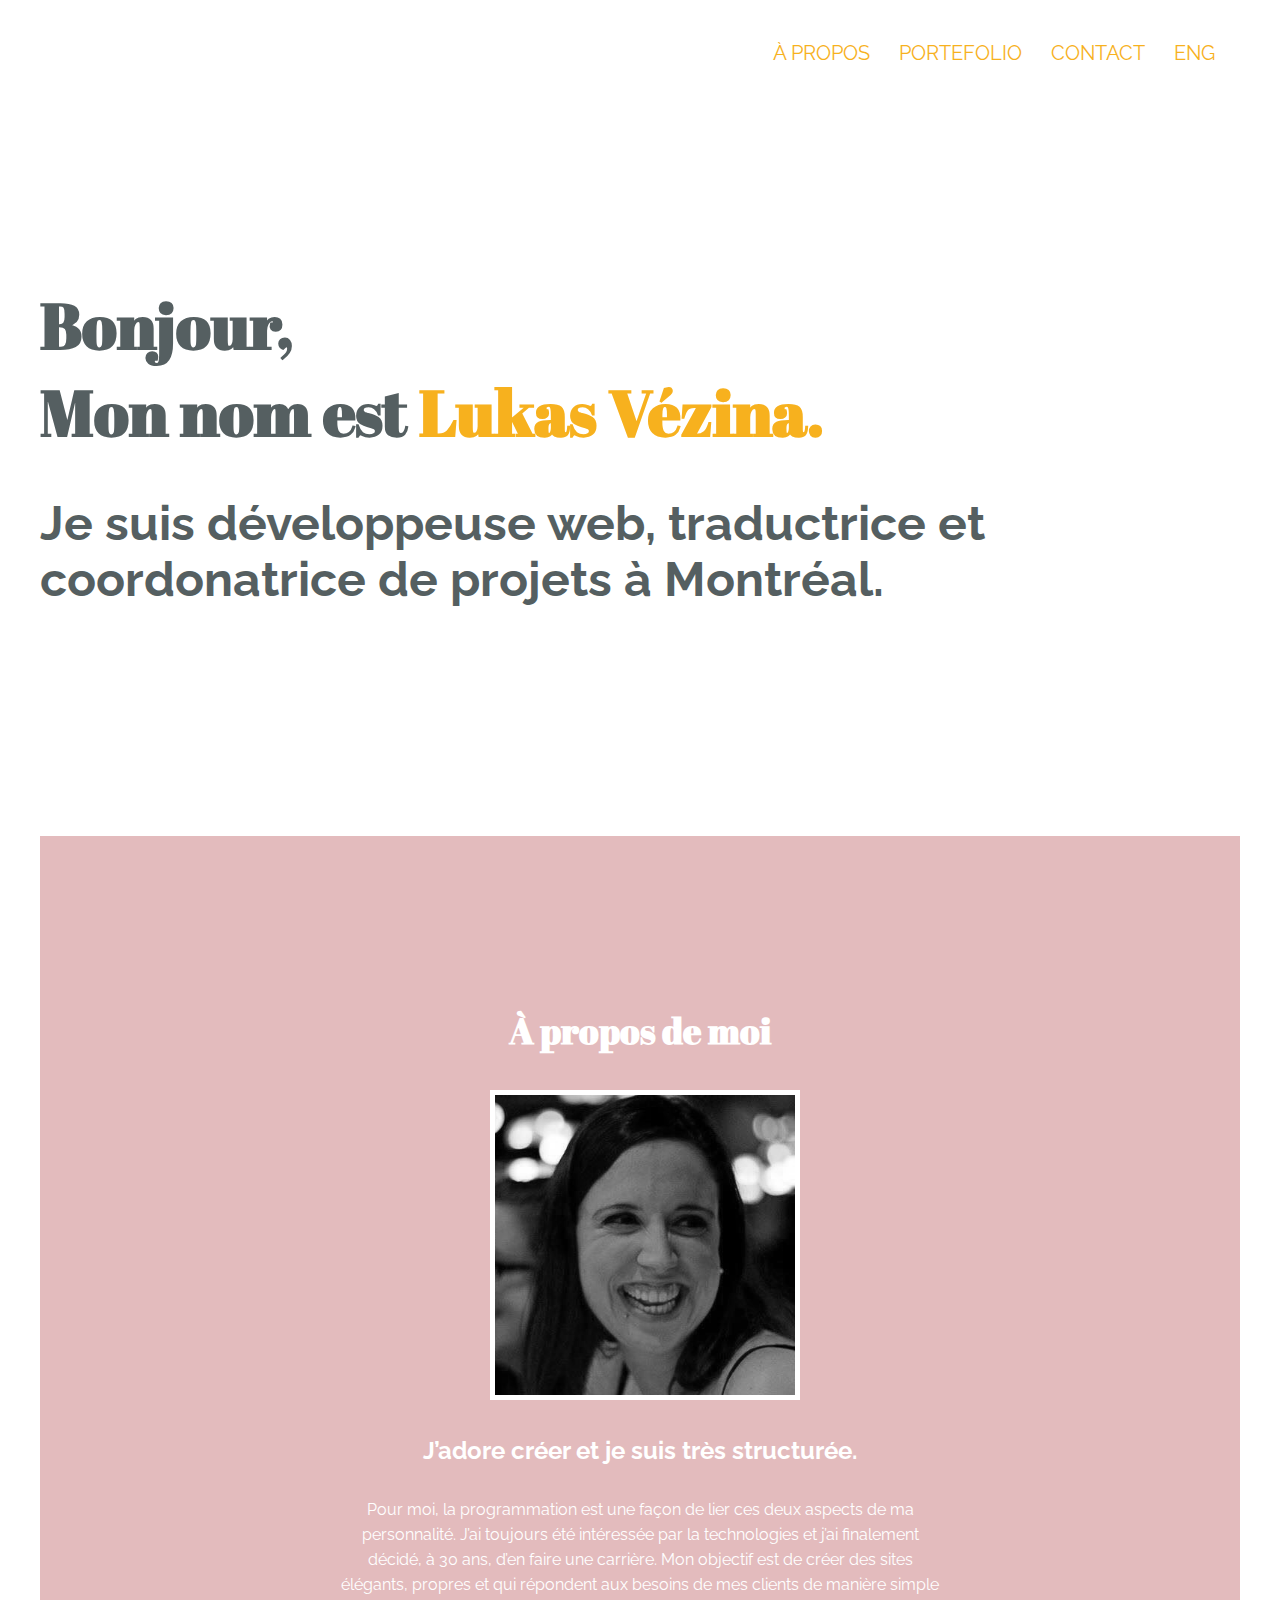
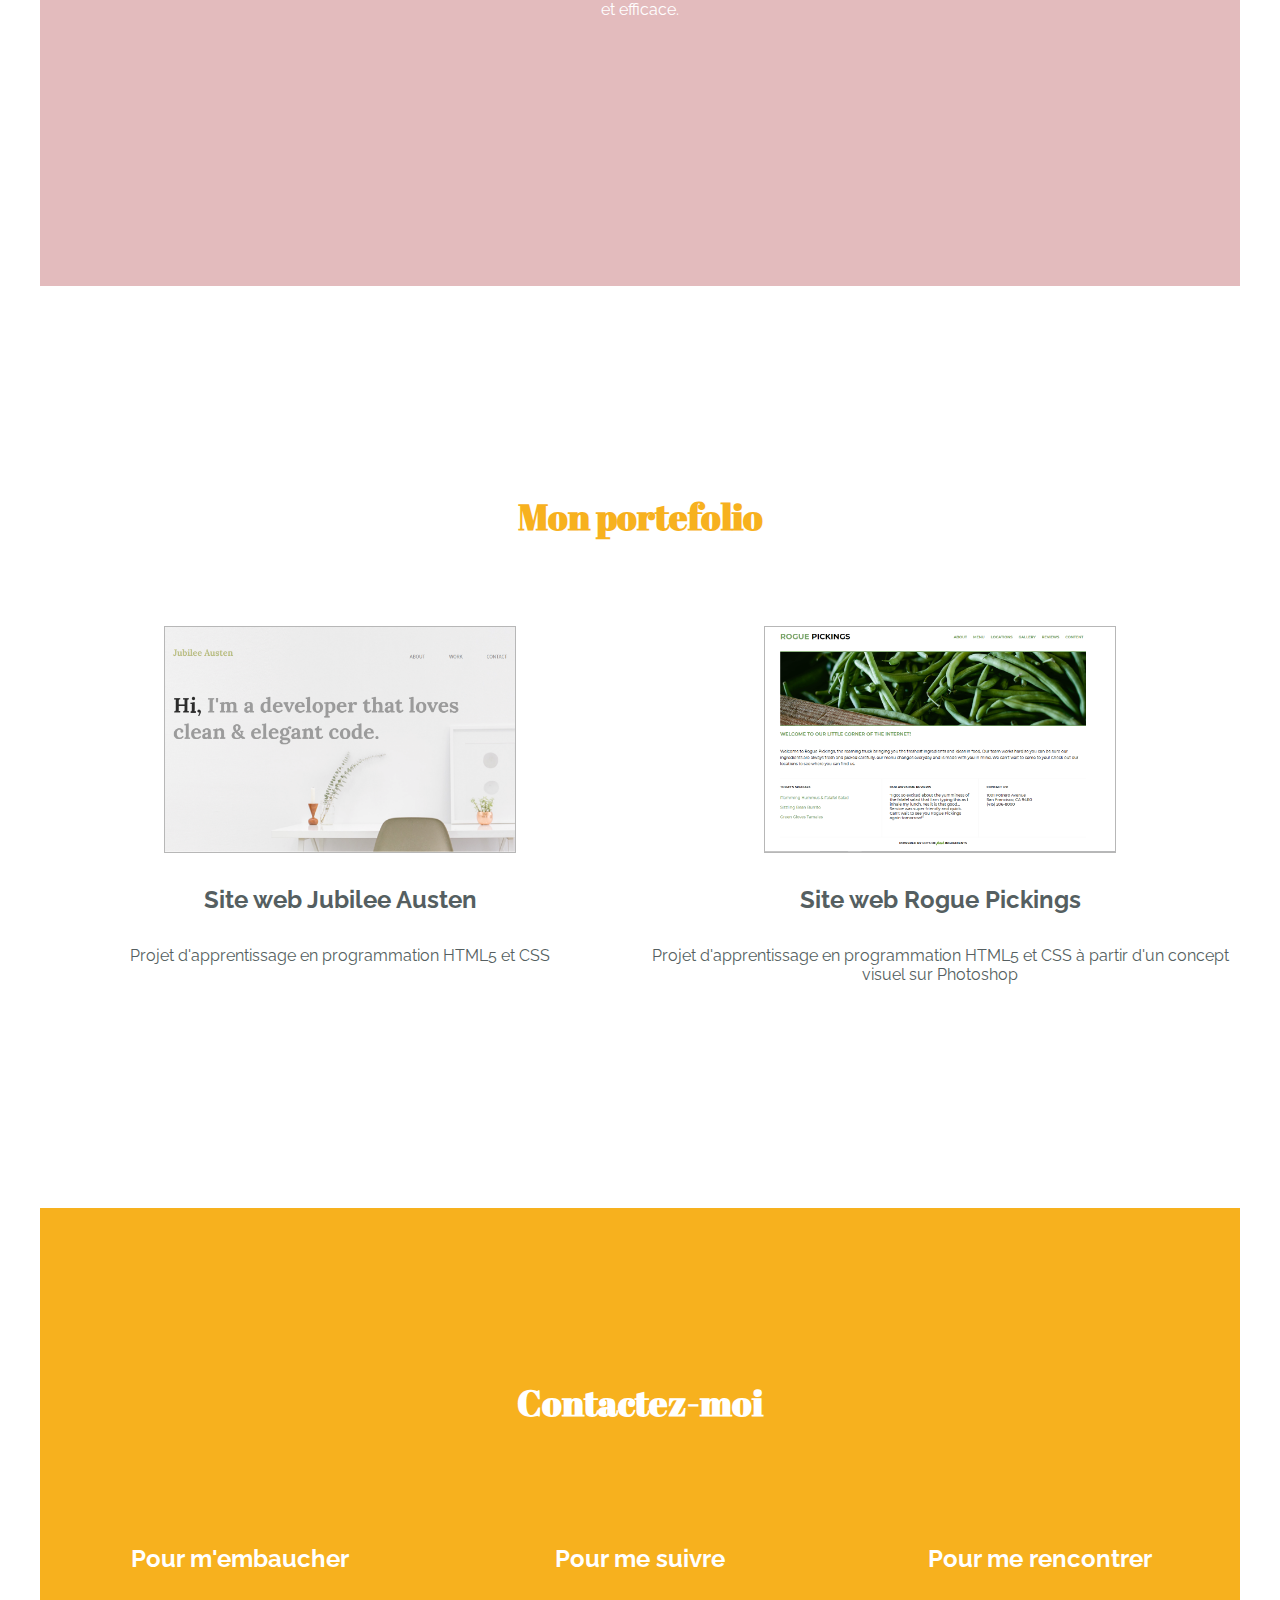
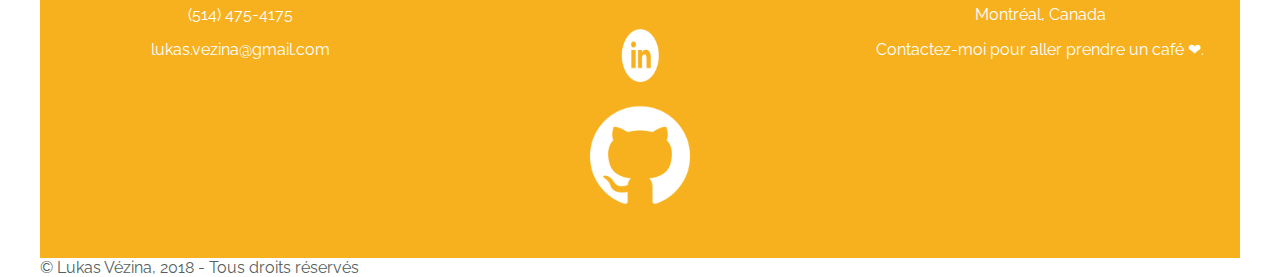
<file: index.html>
<!DOCTYPE html>
<html lang="en" dir="ltr">
  <head>
    <meta charset="utf-8">
    <link rel="stylesheet" href="css/normalize.css">
    <link rel="stylesheet" href="css/main.css">
    <link rel="stylesheet" href="https://fonts.googleapis.com/css?family=Abril+Fatface">
    <link rel="stylesheet" href="https://fonts.googleapis.com/css?family=Raleway">
    <title>Lukas Vézina | Développeuse</title>
  </head>
  <body>
    <div class="container">
      <section id="header">
        <nav>
          <ul>
            <li><a href="#about">À propos</a></li>
            <li><a href="#work">Portefolio</a></li>
            <li><a href="#contact">Contact</a></li>
            <li><a href="english/index.html">Eng</a><li>
          </ul>
        </nav>
        <div class="full-width">
          <h1>Bonjour, <br> Mon nom est <span>Lukas Vézina.</span></h1>
          <h2>Je suis développeuse web, traductrice et coordonatrice de projets à Montréal.</h2>
        </div>
      </section>
      <section id="about">
        <div class="full-width">
          <h3>À propos de moi</h3>
            <img src="./img/headshot.png" alt="Photo de Lukas Vézina | Lukas Vezina's picture" id="headshot">
              <h4>J’adore créer et je suis très structurée.</h4>
                <p>Pour moi, la programmation est une façon de lier ces deux aspects de ma personnalité. J’ai toujours été intéressée par la technologies et j’ai finalement décidé, à 30 ans, d’en faire une carrière. Mon objectif est de créer des sites élégants, propres et qui répondent aux besoins de mes clients de manière simple et efficace.</p>
        </div>
      </section>
      <section id="work">
        <div class="full-width">
          <h3>Mon portefolio</h3>
        </div>
        <div class="half-width" id="project-a">
          <a href="https://lukasvezina.github.io/101-jubilee/" target="_blank"> <img src="./img/jubilee-austen.png" alt="Projet Jubilee Austen"> </a>
            <h4>Site web Jubilee Austen</h4>
              <p>Projet d'apprentissage en programmation HTML5 et CSS</p>
        </div>
        <div class="half-width" id="project-b">
          <a href="https://lukasvezina.github.io/101-rogue-pickings/" target="_blank"> <img src="./img/rogue-pickings.png" alt="Projet Rogue Pickings"> </a>
            <h4>Site web Rogue Pickings</h4>
              <p>Projet d'apprentissage en programmation HTML5 et CSS à partir d'un concept visuel sur Photoshop</p>
        </div>
      </section>
      <section id="contact">
        <div class="full-width">
          <h3>Contactez-moi</h3>
        </div>
        <div class="third-width">
          <h4>Pour m'embaucher</h4>
            <p>(514) 475-4175</p>
            <p>lukas.vezina@gmail.com</p>
        </div>
        <div class="third-width">
          <h4>Pour me suivre</h4>
          <a href="https://www.linkedin.com/in/lukasvezina/" target="_blank"> <img src="./img/linkedin-logo.png" alt="Logo LinkedIn"> </a>
          <a href="https://github.com/lukasvezina" target="_blank"> <img src="./img/github-logo.png" alt="Logo GitHub"> </a>
        </div>
        <div class="third-width">
          <h4>Pour me rencontrer</h4>
            <p>Montréal, Canada</p>
            <p>Contactez-moi pour aller prendre un café &#10084;.</p>
        </div>
      </section>
      <footer> © Lukas Vézina, 2018 - Tous droits réservés</footer>
    </div>
  </body>
</html>
</file>
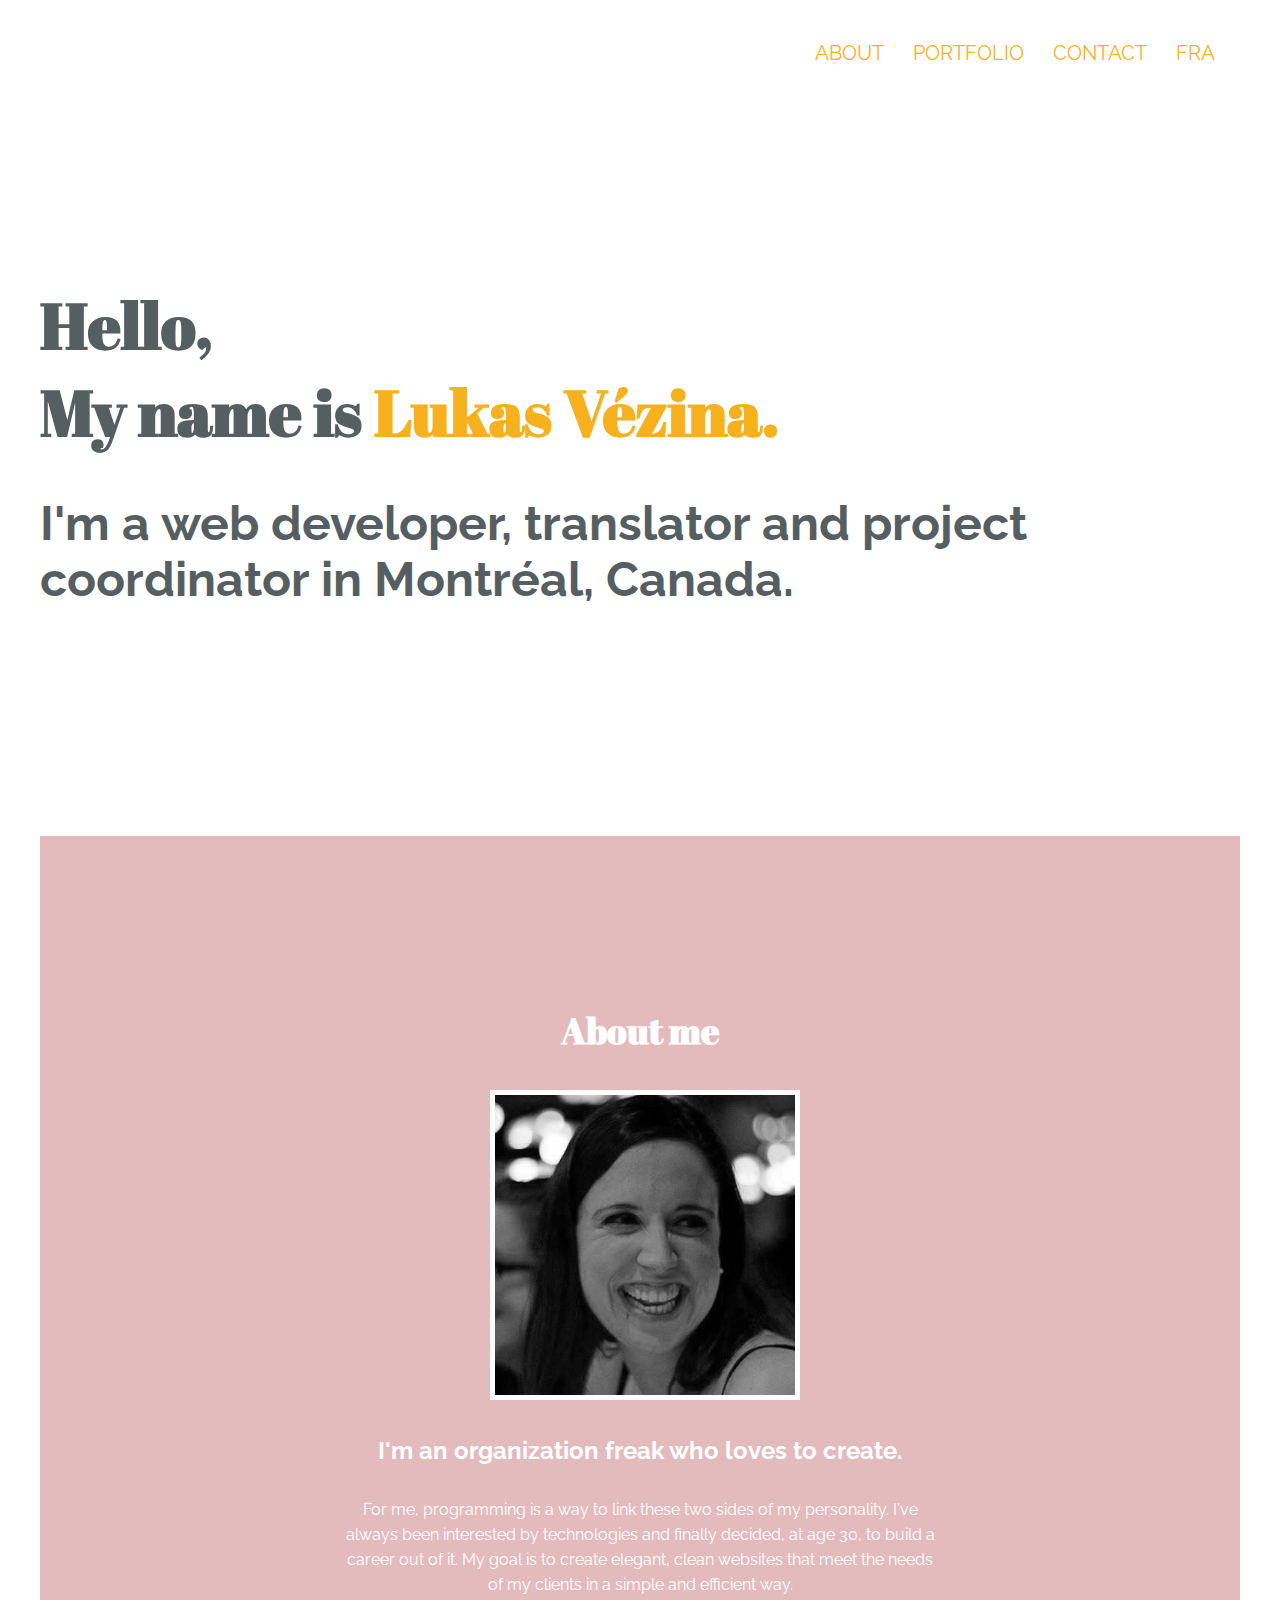
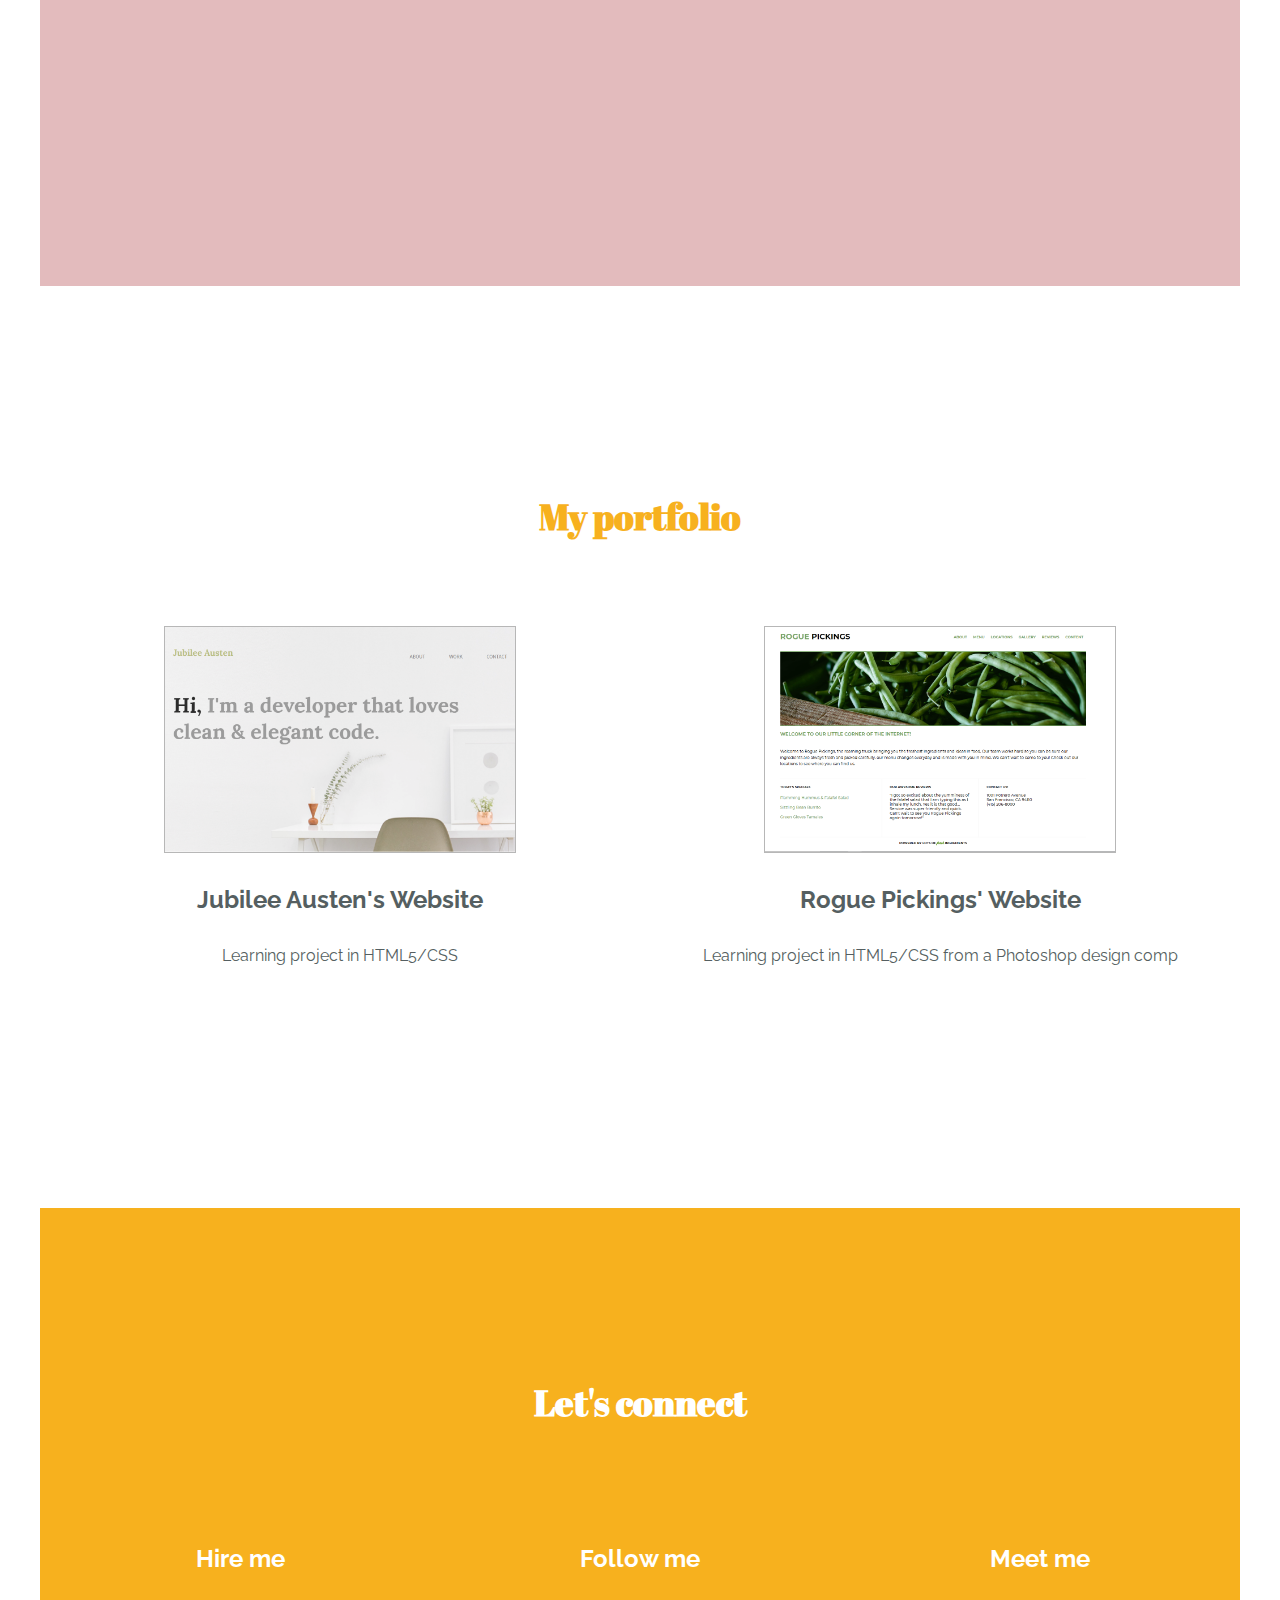
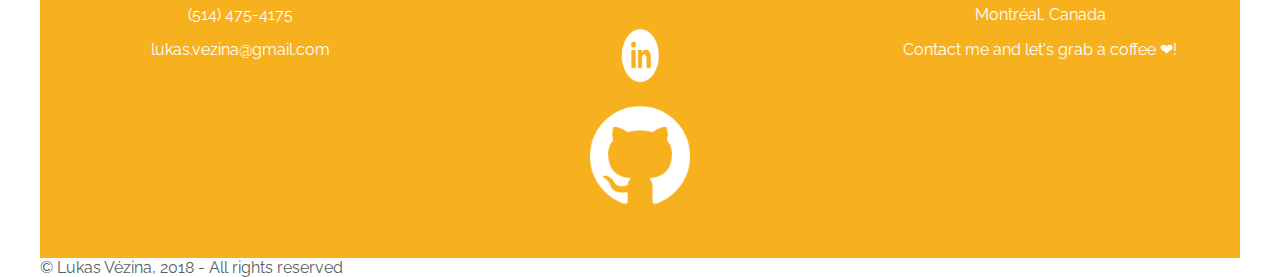
<file: english/index.html>
<!DOCTYPE html>
<html lang="en" dir="ltr">
  <head>
    <meta charset="utf-8">
    <link rel="stylesheet" href="../css/normalize.css">
    <link rel="stylesheet" href="../css/main.css">
    <link rel="stylesheet" href="https://fonts.googleapis.com/css?family=Abril+Fatface">
    <link rel="stylesheet" href="https://fonts.googleapis.com/css?family=Raleway">
    <title>Lukas Vézina | Developer</title>
  </head>
  <body>
    <div class="container">
      <section id="header">
        <nav>
          <ul>
            <li><a href="#about">About</a></li>
            <li><a href="#work">Portfolio</a></li>
            <li><a href="#contact">Contact</a></li>
            <li><a href="../index.html">Fra</a><li>
          </ul>
        </nav>
        <div class="full-width">
          <h1>Hello, <br> My name is <span>Lukas Vézina.</span></h1>
          <h2>I'm a web developer, translator and project coordinator in Montréal, Canada.</h2>
        </div>
      </section>
      <section id="about">
        <div class="full-width">
          <h3>About me</h3>
            <img src="../img/headshot.png" alt="Photo de Lukas Vézina | Lukas Vezina's picture" id="headshot">
              <h4>I'm an organization freak who loves to create.</h4>
                <p>For me, programming is a way to link these two sides of my personality. I've always been interested by technologies and finally decided, at age 30, to build a career out of it. My goal is to create elegant, clean websites that meet the needs of my clients in a simple and efficient way.</p>
        </div>
      </section>
      <section id="work">
        <div class="full-width">
          <h3>My portfolio</h3>
        </div>
        <div class="half-width" id="project-a">
          <a href="https://lukasvezina.github.io/101-jubilee/" target="_blank"> <img src="../img/jubilee-austen.png" alt="Projet Jubilee Austen"> </a>
            <h4>Jubilee Austen's Website</h4>
              <p>Learning project in HTML5/CSS</p>
        </div>
        <div class="half-width" id="project-b">
          <a href="https://lukasvezina.github.io/101-rogue-pickings/" target="_blank"> <img src="../img/rogue-pickings.png" alt="Projet Rogue Pickings"> </a>
            <h4>Rogue Pickings' Website</h4>
              <p>Learning project in HTML5/CSS from a Photoshop design comp</p>
        </div>
      </section>
      <section id="contact">
        <div class="full-width">
          <h3>Let's connect</h3>
        </div>
        <div class="third-width">
          <h4>Hire me</h4>
            <p>(514) 475-4175</p>
            <p>lukas.vezina@gmail.com</p>
        </div>
        <div class="third-width">
          <h4>Follow me</h4>
          <a href="https://www.linkedin.com/in/lukasvezina/" target="_blank"> <img src="../img/linkedin-logo.png" alt="Logo LinkedIn"> </a>
          <a href="https://github.com/lukasvezina" target="_blank"> <img src="../img/github-logo.png" alt="Logo GitHub"> </a>
        </div>
        <div class="third-width">
          <h4>Meet me</h4>
            <p>Montréal, Canada</p>
            <p>Contact me and let's grab a coffee &#10084;!</p>
        </div>
      </section>
      <footer> © Lukas Vézina, 2018 - All rights reserved</footer>
    </div>
  </body>
</html>
</file>
<file: css/main.css>
/**** BASE STYLES ****/
body{
  font-family: 'Raleway', sans-serif;
  color: #555F61;
}

h1{
  font-family: 'Abril Fatface', cursive;
  font-size: 64px;
}

h2{
  font-family: 'Raleway', sans-serif;
  font-size: 48px;
}

h3{
  font-family: 'Abril Fatface', cursive;
  font-size: 36px;
  text-align: center;
}

h4{
  font-family: 'Raleway', sans-serif;
  font-size: 24px;
  text-align: center;
}

p{
  text-align: center;
}

/**** GRID ****/
#header{
  height: 800px;
}

#about{
  background-color: #e3bbbd;
  height: 1050px;
}

#work{
  height: 850px;
}

#contact{
  background-color: #f7b11e;
  height: 650px;
}

.container{
  max-width: 1200px;
  margin: auto;
}

.full-width{
  max-width: 1200px;
  margin: auto;
}

.half-width{
  float: left;
  width: 600px;
}

.third-width{
  float: left;
  width: 400px;
}

/**** HEADER ****/
nav{
  float: right;
  padding: 25px;
}

nav ul li{
  display: inline-block;
  text-transform: uppercase;
}

nav ul li a{
  color: #f7b11e;
  font-size: 20px;
  padding-left: 25px;
  text-decoration: none;
}
h1{
  clear: both;
  padding-top: 175px;
  margin: 0;
}

h1 span{
  color: #f7b11e;
}
/**** ABOUT SECTION ****/
#about h3{
  padding-top: 170px;
  color: white;
}

#about img{
  margin: 0px 450px;
  border: 5px solid white;
  height: 300px;
  width: 300px;
}

#about h4{
  color: white;
}

#about p{
  color: white;
  margin: 0 300px;
  text-align: center;
  line-height: 25px;
}

/**** WORK SECTION ****/
#work h3{
  color: #f7b11e;
  padding-top: 170px;
  padding-bottom: 50px;
}

#work img{
  border: 1px solid #b7b7b7;
  height: 225px;
  width: 350px;
}
#project-a img{
  display: block;
  margin: 0 auto;

}

#project-b img{
  display: block;
  margin: 0 auto;
}

/**** CONTACT SECTION****/
#contact h3{
  color: white;
  padding-top: 170px;
  padding-bottom: 50px;
}

#contact img{
  display: block;
  height: 100px;
  margin: 0 auto;
  width: 100px;
}

#contact h4, #contact p{
  color: white;
}
</file>
